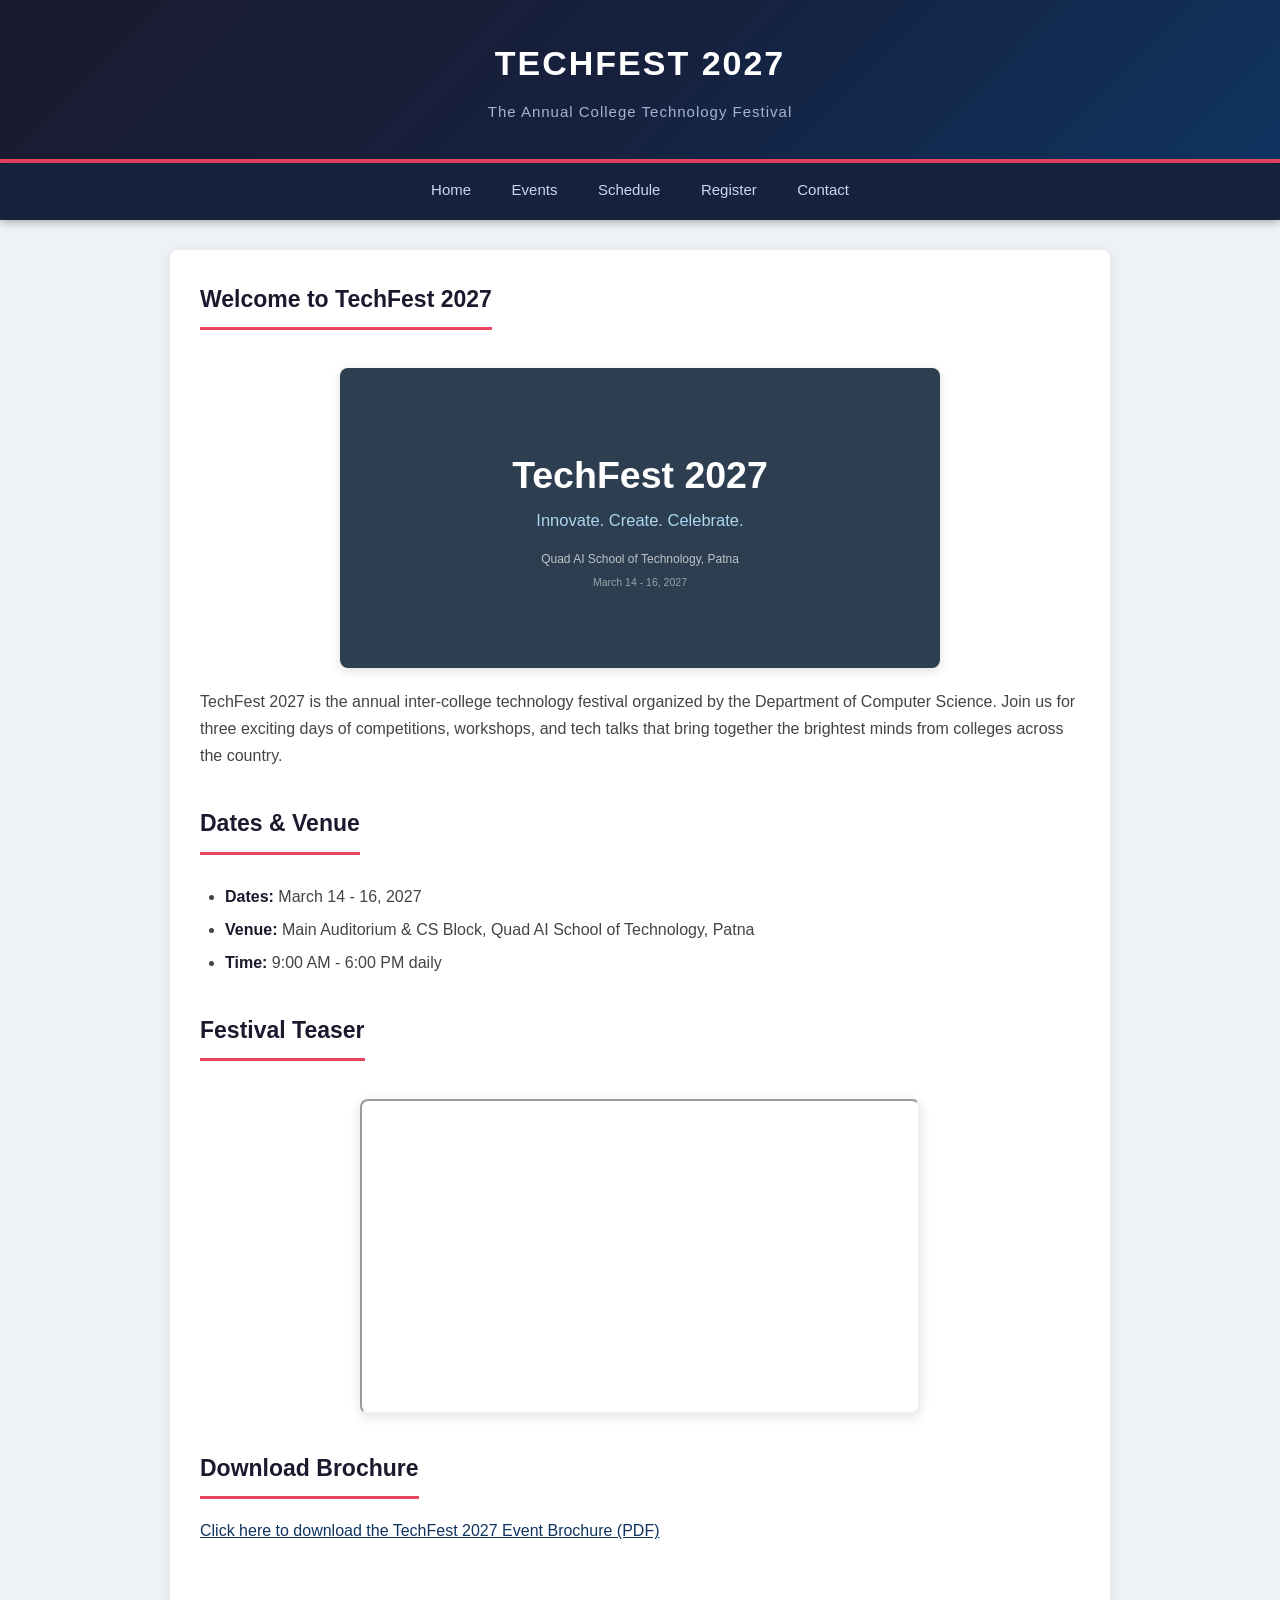
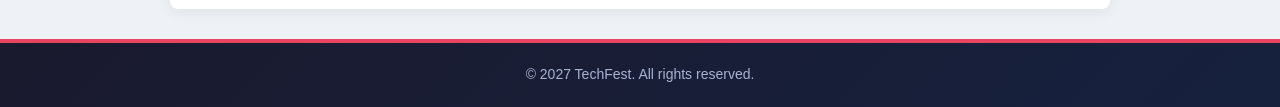
<file: index.html>
<!DOCTYPE html>
<html lang="en">
<head>
    <meta charset="UTF-8">
    <meta name="viewport" content="width=device-width, initial-scale=1.0">
    <title>TechFest 2027 - Home</title>
    <link rel="stylesheet" href="style.css">
</head>
<body>
    <header>
        <h1>TechFest 2027</h1>
        <p>The Annual College Technology Festival</p>
    </header>

    <nav>
        <a href="index.html">Home</a>
        <a href="events.html">Events</a>
        <a href="schedule.html">Schedule</a>
        <a href="register.html">Register</a>
        <a href="contact.html">Contact</a>
    </nav>

    <main>
        <section>
            <h2>Welcome to TechFest 2027</h2>
            <img src="images/techfest-banner.svg" alt="TechFest 2027 Banner" class="intro-img">
            <p>
                TechFest 2027 is the annual inter-college technology festival organized by the
                Department of Computer Science. Join us for three exciting days of competitions,
                workshops, and tech talks that bring together the brightest minds from colleges
                across the country.
            </p>
        </section>

        <section>
            <h2>Dates &amp; Venue</h2>
            <ul>
                <li><strong>Dates:</strong> March 14 - 16, 2027</li>
                <li><strong>Venue:</strong> Main Auditorium &amp; CS Block, Quad AI School of Technology, Patna</li>
                <li><strong>Time:</strong> 9:00 AM - 6:00 PM daily</li>
            </ul>
        </section>

        <section>
            <h2>Festival Teaser</h2>
            <iframe width="560" height="315" src="https://www.youtube.com/embed/dQw4w9WgXcQ" title="TechFest 2027 Teaser" allowfullscreen></iframe>
        </section>

        <section>
            <h2>Download Brochure</h2>
            <p><a href="brochure.pdf" download>Click here to download the TechFest 2027 Event Brochure (PDF)</a></p>
        </section>
    </main>

    <footer>
        <p>&copy; 2027 TechFest. All rights reserved.</p>
    </footer>
</body>
</html>
</file>
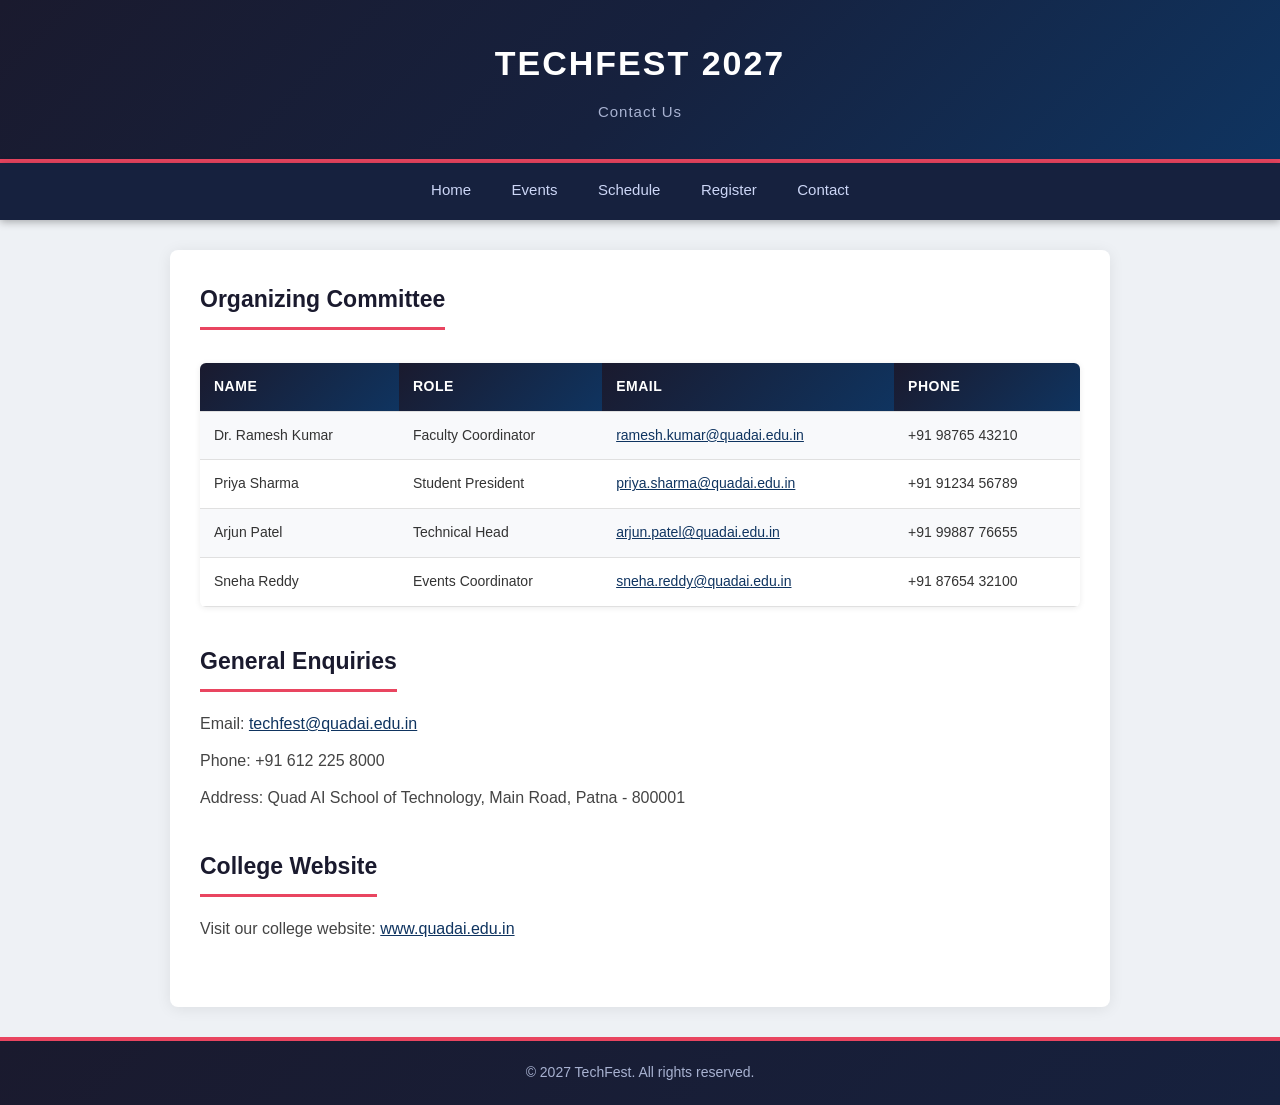
<file: contact.html>
<!DOCTYPE html>
<html lang="en">
<head>
    <meta charset="UTF-8">
    <meta name="viewport" content="width=device-width, initial-scale=1.0">
    <title>TechFest 2027 - Contact</title>
    <link rel="stylesheet" href="style.css">
</head>
<body>
    <header>
        <h1>TechFest 2027</h1>
        <p>Contact Us</p>
    </header>

    <nav>
        <a href="index.html">Home</a>
        <a href="events.html">Events</a>
        <a href="schedule.html">Schedule</a>
        <a href="register.html">Register</a>
        <a href="contact.html">Contact</a>
    </nav>

    <main>
        <section>
            <h2>Organizing Committee</h2>
            <table>
                <tr>
                    <th>Name</th>
                    <th>Role</th>
                    <th>Email</th>
                    <th>Phone</th>
                </tr>
                <tr>
                    <td>Dr. Ramesh Kumar</td>
                    <td>Faculty Coordinator</td>
                    <td><a href="mailto:ramesh.kumar@quadai.edu.in">ramesh.kumar@quadai.edu.in</a></td>
                    <td>+91 98765 43210</td>
                </tr>
                <tr>
                    <td>Priya Sharma</td>
                    <td>Student President</td>
                    <td><a href="mailto:priya.sharma@quadai.edu.in">priya.sharma@quadai.edu.in</a></td>
                    <td>+91 91234 56789</td>
                </tr>
                <tr>
                    <td>Arjun Patel</td>
                    <td>Technical Head</td>
                    <td><a href="mailto:arjun.patel@quadai.edu.in">arjun.patel@quadai.edu.in</a></td>
                    <td>+91 99887 76655</td>
                </tr>
                <tr>
                    <td>Sneha Reddy</td>
                    <td>Events Coordinator</td>
                    <td><a href="mailto:sneha.reddy@quadai.edu.in">sneha.reddy@quadai.edu.in</a></td>
                    <td>+91 87654 32100</td>
                </tr>
            </table>
        </section>

        <section>
            <h2>General Enquiries</h2>
            <p>Email: <a href="mailto:techfest@quadai.edu.in">techfest@quadai.edu.in</a></p>
            <p>Phone: +91 612 225 8000</p>
            <p>Address: Quad AI School of Technology, Main Road, Patna - 800001</p>
        </section>

        <section>
            <h2>College Website</h2>
            <p>Visit our college website: <a href="https://www.quadai.edu.in" target="_blank">www.quadai.edu.in</a></p>
        </section>
    </main>

    <footer>
        <p>&copy; 2027 TechFest. All rights reserved.</p>
    </footer>
</body>
</html>
</file>
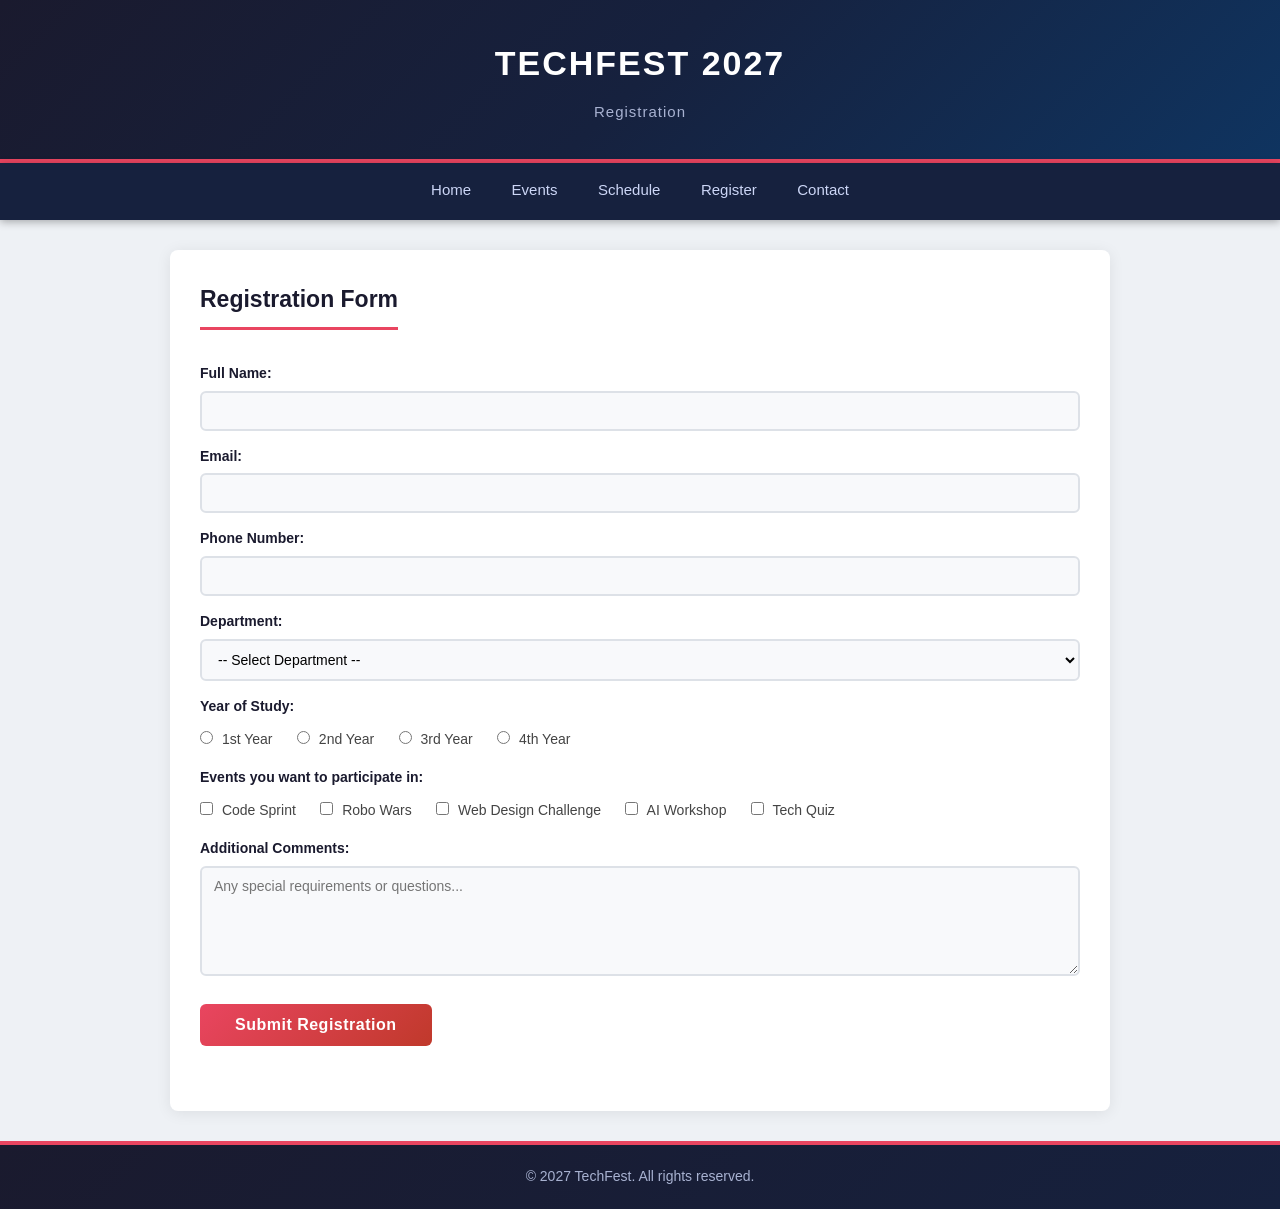
<file: register.html>
<!DOCTYPE html>
<html lang="en">
<head>
    <meta charset="UTF-8">
    <meta name="viewport" content="width=device-width, initial-scale=1.0">
    <title>TechFest 2027 - Register</title>
    <link rel="stylesheet" href="style.css">
</head>
<body>
    <header>
        <h1>TechFest 2027</h1>
        <p>Registration</p>
    </header>

    <nav>
        <a href="index.html">Home</a>
        <a href="events.html">Events</a>
        <a href="schedule.html">Schedule</a>
        <a href="register.html">Register</a>
        <a href="contact.html">Contact</a>
    </nav>

    <main>
        <section>
            <h2>Registration Form</h2>
            <form action="#" method="post">

                <label for="name">Full Name:</label>
                <input type="text" id="name" name="name" required>

                <label for="email">Email:</label>
                <input type="email" id="email" name="email" required>

                <label for="phone">Phone Number:</label>
                <input type="tel" id="phone" name="phone" required>

                <label for="department">Department:</label>
                <select id="department" name="department" required>
                    <option value="">-- Select Department --</option>
                    <option value="cse">Computer Science</option>
                    <option value="ece">Electronics &amp; Communication</option>
                    <option value="mech">Mechanical Engineering</option>
                    <option value="civil">Civil Engineering</option>
                    <option value="eee">Electrical Engineering</option>
                </select>

                <label>Year of Study:</label>
                <div class="radio-group">
                    <label><input type="radio" name="year" value="1" required> 1st Year</label>
                    <label><input type="radio" name="year" value="2"> 2nd Year</label>
                    <label><input type="radio" name="year" value="3"> 3rd Year</label>
                    <label><input type="radio" name="year" value="4"> 4th Year</label>
                </div>

                <label>Events you want to participate in:</label>
                <div class="checkbox-group">
                    <label><input type="checkbox" name="events" value="codesprint"> Code Sprint</label>
                    <label><input type="checkbox" name="events" value="robowars"> Robo Wars</label>
                    <label><input type="checkbox" name="events" value="webdesign"> Web Design Challenge</label>
                    <label><input type="checkbox" name="events" value="aiworkshop"> AI Workshop</label>
                    <label><input type="checkbox" name="events" value="techquiz"> Tech Quiz</label>
                </div>

                <label for="message">Additional Comments:</label>
                <textarea id="message" name="message" placeholder="Any special requirements or questions..."></textarea>

                <button type="submit">Submit Registration</button>
            </form>
        </section>
    </main>

    <footer>
        <p>&copy; 2027 TechFest. All rights reserved.</p>
    </footer>
</body>
</html>
</file>
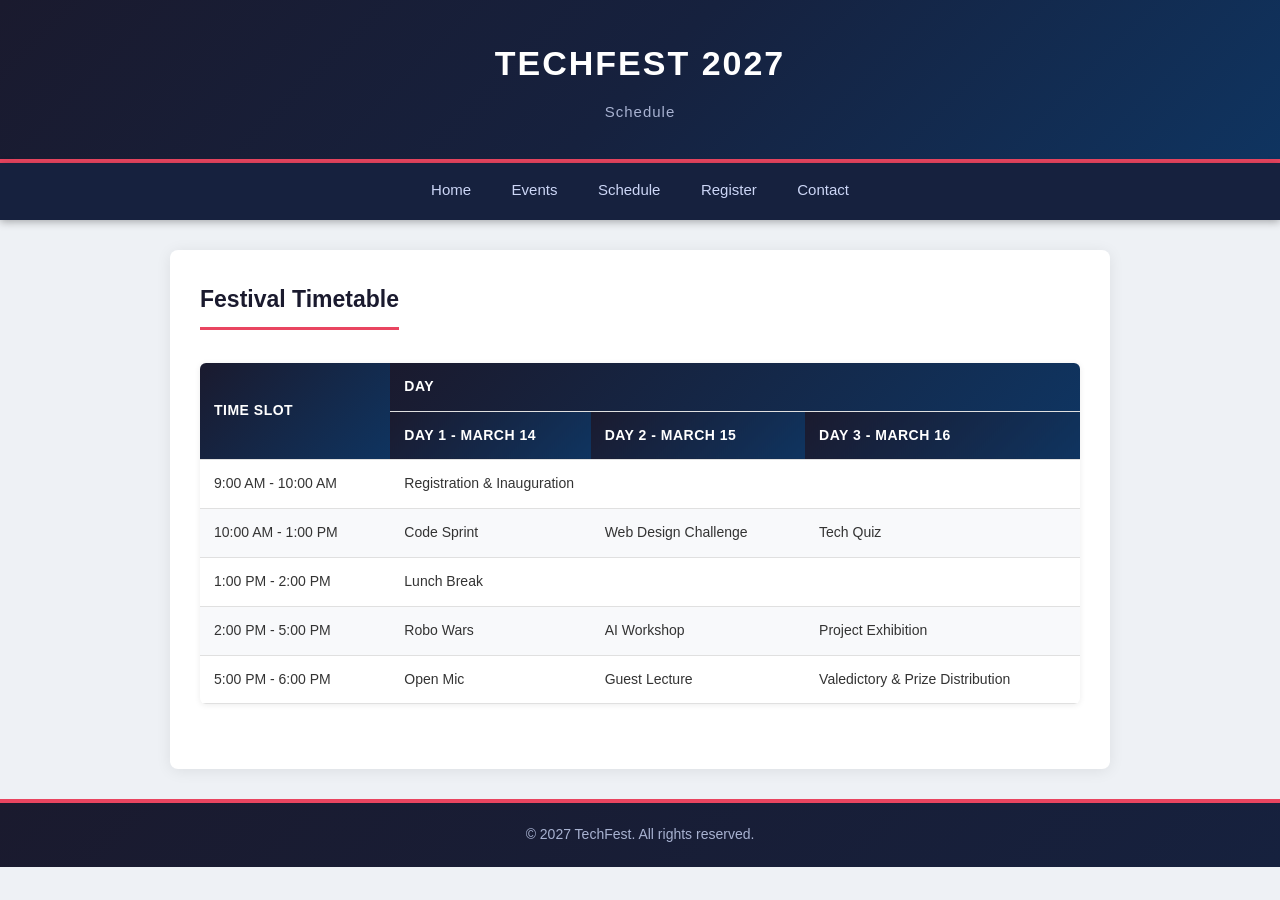
<file: schedule.html>
<!DOCTYPE html>
<html lang="en">
<head>
    <meta charset="UTF-8">
    <meta name="viewport" content="width=device-width, initial-scale=1.0">
    <title>TechFest 2027 - Schedule</title>
    <link rel="stylesheet" href="style.css">
</head>
<body>
    <header>
        <h1>TechFest 2027</h1>
        <p>Schedule</p>
    </header>

    <nav>
        <a href="index.html">Home</a>
        <a href="events.html">Events</a>
        <a href="schedule.html">Schedule</a>
        <a href="register.html">Register</a>
        <a href="contact.html">Contact</a>
    </nav>

    <main>
        <section>
            <h2>Festival Timetable</h2>
            <table>
                <tr>
                    <th rowspan="2">Time Slot</th>
                    <th colspan="3">Day</th>
                </tr>
                <tr>
                    <th>Day 1 - March 14</th>
                    <th>Day 2 - March 15</th>
                    <th>Day 3 - March 16</th>
                </tr>
                <tr>
                    <td>9:00 AM - 10:00 AM</td>
                    <td colspan="3">Registration &amp; Inauguration</td>
                </tr>
                <tr>
                    <td>10:00 AM - 1:00 PM</td>
                    <td>Code Sprint</td>
                    <td>Web Design Challenge</td>
                    <td>Tech Quiz</td>
                </tr>
                <tr>
                    <td>1:00 PM - 2:00 PM</td>
                    <td colspan="3">Lunch Break</td>
                </tr>
                <tr>
                    <td>2:00 PM - 5:00 PM</td>
                    <td>Robo Wars</td>
                    <td>AI Workshop</td>
                    <td>Project Exhibition</td>
                </tr>
                <tr>
                    <td>5:00 PM - 6:00 PM</td>
                    <td>Open Mic</td>
                    <td>Guest Lecture</td>
                    <td>Valedictory &amp; Prize Distribution</td>
                </tr>
            </table>
        </section>
    </main>

    <footer>
        <p>&copy; 2027 TechFest. All rights reserved.</p>
    </footer>
</body>
</html>
</file>
<file: style.css>
/* ===== Base Reset ===== */
* {
    margin: 0;
    padding: 0;
    box-sizing: border-box;
}

body {
    font-family: 'Segoe UI', Arial, sans-serif;
    line-height: 1.7;
    color: #333;
    background-color: #eef1f5;
    min-height: 100vh;
}

/* ===== Header ===== */
header {
    background: linear-gradient(135deg, #1a1a2e, #16213e, #0f3460);
    color: #fff;
    padding: 35px 20px;
    text-align: center;
    border-bottom: 4px solid #e94560;
}

header h1 {
    font-size: 34px;
    margin-bottom: 6px;
    letter-spacing: 2px;
    text-transform: uppercase;
}

header p {
    font-size: 15px;
    color: #a8b2d1;
    letter-spacing: 1px;
}

/* ===== Navigation ===== */
nav {
    background-color: #16213e;
    padding: 0;
    text-align: center;
    position: sticky;
    top: 0;
    z-index: 100;
    box-shadow: 0 2px 8px rgba(0, 0, 0, 0.3);
}

nav a {
    color: #ccd6f6;
    text-decoration: none;
    font-size: 15px;
    padding: 14px 18px;
    display: inline-block;
    transition: background-color 0.3s, color 0.3s;
    border-bottom: 3px solid transparent;
}

nav a:hover {
    background-color: #0f3460;
    color: #e94560;
    border-bottom: 3px solid #e94560;
}

/* ===== Main Content ===== */
main {
    max-width: 940px;
    margin: 30px auto;
    padding: 30px;
    background-color: #fff;
    border-radius: 8px;
    box-shadow: 0 2px 15px rgba(0, 0, 0, 0.08);
}

/* ===== Headings ===== */
h2 {
    color: #1a1a2e;
    margin-bottom: 18px;
    padding-bottom: 8px;
    font-size: 23px;
    border-bottom: 3px solid #e94560;
    display: inline-block;
}

h3 {
    color: #0f3460;
    margin: 20px 0 8px;
    font-size: 18px;
    padding-left: 10px;
    border-left: 4px solid #e94560;
}

/* ===== Sections ===== */
section {
    margin-bottom: 35px;
}

section p {
    margin-bottom: 10px;
    color: #444;
}

/* ===== Tables ===== */
table {
    width: 100%;
    border-collapse: collapse;
    margin: 15px 0;
    border-radius: 6px;
    overflow: hidden;
    box-shadow: 0 1px 6px rgba(0, 0, 0, 0.08);
}

table th,
table td {
    padding: 12px 14px;
    text-align: left;
    border-bottom: 1px solid #e0e0e0;
}

table th {
    background: linear-gradient(135deg, #1a1a2e, #0f3460);
    color: #fff;
    font-weight: 600;
    font-size: 14px;
    text-transform: uppercase;
    letter-spacing: 0.5px;
}

table tr:nth-child(even) {
    background-color: #f8f9fb;
}

table tr:hover {
    background-color: #edf0f7;
}

table td {
    font-size: 14px;
}

/* ===== Forms ===== */
form label {
    display: block;
    margin: 14px 0 5px;
    font-weight: 600;
    font-size: 14px;
    color: #1a1a2e;
}

form input[type="text"],
form input[type="email"],
form input[type="tel"],
form select,
form textarea {
    width: 100%;
    padding: 10px 12px;
    border: 2px solid #dde1e7;
    border-radius: 6px;
    font-size: 14px;
    font-family: 'Segoe UI', Arial, sans-serif;
    background-color: #f8f9fb;
    transition: border-color 0.3s, box-shadow 0.3s;
}

form input:focus,
form select:focus,
form textarea:focus {
    outline: none;
    border-color: #0f3460;
    box-shadow: 0 0 0 3px rgba(15, 52, 96, 0.15);
    background-color: #fff;
}

form textarea {
    height: 110px;
    resize: vertical;
}

form input[type="radio"],
form input[type="checkbox"] {
    margin-right: 5px;
    accent-color: #e94560;
}

form button {
    margin-top: 20px;
    padding: 12px 35px;
    background: linear-gradient(135deg, #e94560, #c0392b);
    color: #fff;
    border: none;
    border-radius: 6px;
    font-size: 16px;
    font-weight: 600;
    cursor: pointer;
    letter-spacing: 0.5px;
    transition: transform 0.2s, box-shadow 0.2s;
}

form button:hover {
    transform: translateY(-2px);
    box-shadow: 0 4px 12px rgba(233, 69, 96, 0.4);
}

.radio-group,
.checkbox-group {
    margin: 6px 0 14px;
}

.radio-group label,
.checkbox-group label {
    display: inline;
    font-weight: normal;
    margin-right: 20px;
    color: #444;
}

/* ===== Images ===== */
img {
    max-width: 100%;
    height: auto;
    display: block;
}

.intro-img {
    margin: 20px auto;
    width: 100%;
    max-width: 600px;
    border-radius: 8px;
    box-shadow: 0 3px 12px rgba(0, 0, 0, 0.12);
}

/* ===== Media Elements ===== */
iframe {
    display: block;
    margin: 20px auto;
    max-width: 100%;
    border-radius: 8px;
    box-shadow: 0 3px 12px rgba(0, 0, 0, 0.12);
}

audio {
    display: block;
    width: 100%;
    max-width: 420px;
    margin: 12px 0;
}

/* ===== Lists ===== */
ul {
    margin: 10px 0 10px 25px;
}

ul li {
    margin-bottom: 6px;
    color: #444;
}

ul li strong {
    color: #1a1a2e;
}

/* ===== Links ===== */
a {
    color: #0f3460;
    transition: color 0.2s;
}

a:hover {
    color: #e94560;
}

/* ===== Footer ===== */
footer {
    background: linear-gradient(135deg, #1a1a2e, #16213e);
    color: #a8b2d1;
    text-align: center;
    padding: 20px;
    margin-top: 0;
    font-size: 14px;
    border-top: 4px solid #e94560;
}

footer a {
    color: #e94560;
}

footer a:hover {
    color: #ff6b81;
}

/* ========================================
   Responsive - Tablet (max-width: 768px)
   ======================================== */
@media screen and (max-width: 768px) {
    header h1 {
        font-size: 26px;
    }

    nav a {
        padding: 12px 12px;
        font-size: 14px;
    }

    main {
        margin: 20px 12px;
        padding: 22px;
    }

    h2 {
        font-size: 20px;
    }

    table th,
    table td {
        padding: 10px;
        font-size: 13px;
    }

    .intro-img {
        max-width: 100%;
    }

    iframe {
        width: 100%;
        height: 260px;
    }
}

/* ========================================
   Responsive - Mobile (max-width: 480px)
   ======================================== */
@media screen and (max-width: 480px) {
    header {
        padding: 22px 12px;
    }

    header h1 {
        font-size: 22px;
        letter-spacing: 1px;
    }

    header p {
        font-size: 12px;
    }

    nav {
        display: flex;
        flex-wrap: wrap;
        justify-content: center;
        gap: 0;
    }

    nav a {
        padding: 10px 10px;
        font-size: 13px;
    }

    main {
        margin: 12px 8px;
        padding: 16px;
        border-radius: 6px;
    }

    h2 {
        font-size: 18px;
    }

    h3 {
        font-size: 16px;
    }

    table {
        display: block;
        overflow-x: auto;
        white-space: nowrap;
        font-size: 12px;
    }

    table th,
    table td {
        padding: 8px 10px;
    }

    .radio-group label,
    .checkbox-group label {
        display: block;
        margin-bottom: 8px;
    }

    iframe {
        width: 100%;
        height: 200px;
    }

    form button {
        width: 100%;
    }
}
</file>
